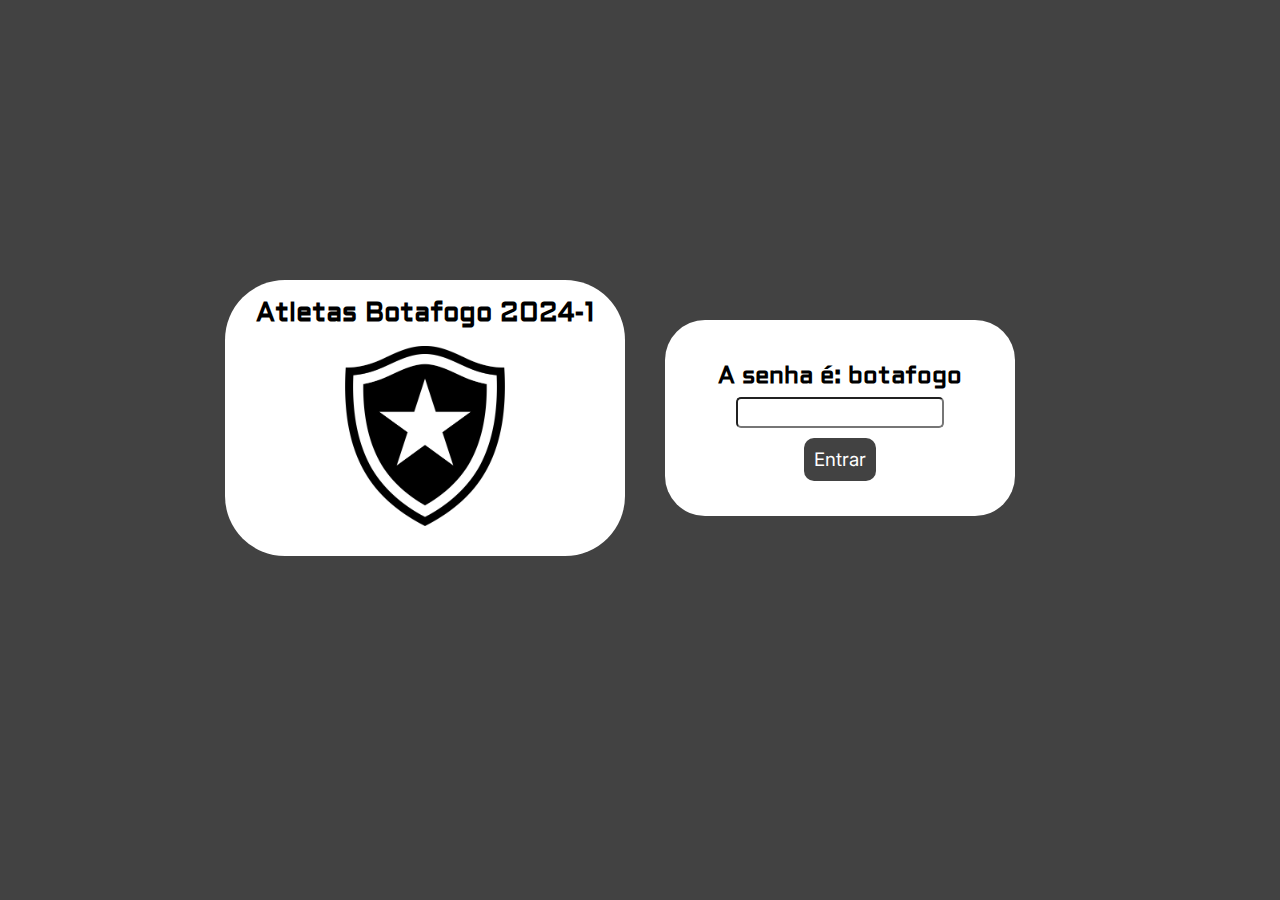
<file: index.html>
<!DOCTYPE html>
<html lang="pt-br">
<head>
    <meta charset="UTF-8">
    <meta name="viewport" content="width=device-width, initial-scale=1.0">
    <title>Botafogo</title>
    <link rel="icon" href="escudo.png" sizes="16x16">
    <script src="sha256.mjs"></script>
    <script src="js/script.js"></script>
    <link rel="stylesheet" href="css/style.css">
</head>
<body>
    <div id="tudao">
        <div id="quadrado1">
            <h1 id="titulo">Atletas Botafogo 2024-1</h1>
            <img id="escudo" src="escudo.png">
        </div>
        <div id="quadrado2">
            <h2 id="titulo">A senha é: botafogo</h2>
            <input type="password" id="password">
            <button id="login" onclick="verificaSenha()" ondblclick="vereficacaodelogado()">Entrar</button>
        </div>
    </div>
        
</body>
</html>
</file>
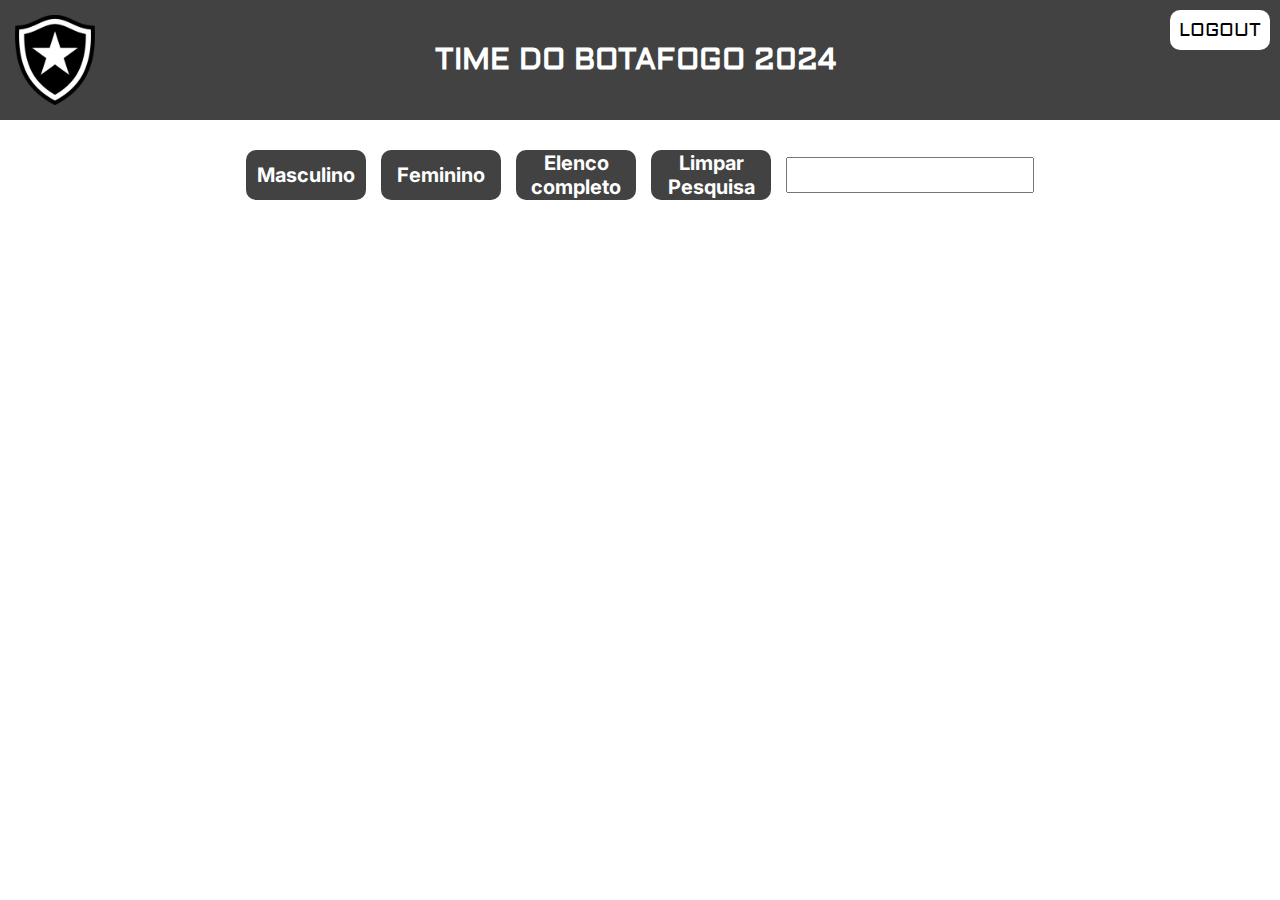
<file: paginalogin.html>
<!DOCTYPE html>
<html lang="pt-br">
<head>
    <meta charset="UTF-8">
    <meta name="viewport" content="width=device-width, initial-scale=1.0">
    <title>Atletas Botafogo</title>
    <link rel="stylesheet" href="css/paginalogin.css">
    <script type="text/javascript" src="js/script.js" defer></script>
</head>
<body>
    <header>
        <img id="escudo" src="escudo.png" alt="">
        <p id="title">TIME DO BOTAFOGO 2024</p>
        <button id="logout" onclick="saiu()">LOGOUT</button>
    </header>
    <div id="botoes">
        <button id="botaohomi" onclick="masc()">Masculino</button>
        <button id="botaomuie" onclick="muie()">Feminino</button>
        <button id="botaotodes" onclick="semliberta()">Elenco completo</button>
        <button id="limpa" onclick="limpafil()">Limpar Pesquisa</button>
        <input type="" id="pesquisar" oninput="filtroPesquisa()">
    </div>
    <div id="container"></div>  
</body>
</html>
</file>
<file: css/style.css>
@import url('https://fonts.googleapis.com/css2?family=Roboto+Slab:wght@100..900&family=Roboto:ital,wght@0,100;0,300;0,400;0,500;0,700;0,900;1,100;1,300;1,400;1,500;1,700;1,900&display=swap');
@import url('https://fonts.googleapis.com/css2?family=Inter:ital,opsz,wght@0,14..32,100..900;1,14..32,100..900&display=swap');
@import url('https://fonts.googleapis.com/css2?family=Aldrich&display=swap');
* {
    margin: 0;
}

h1, h2, h3, h4, h5, h6 {
    font-family: "Aldrich", serif;
    margin: 6px;
}

h1 {
    font-size: 20pt;
    text-align: center;
    padding: 10px;
}

h2 {
    text-align: center;
}

body{
    background-color: #424242;
}

#tudao {
    display: flex;
    flex-direction: row;
    justify-content: center;
    padding-top: 200px;
    margin: 80px;
}

#escudo {
    width: 160px;
    height: auto;
}

#password{
    border-radius: 5px;
    font-size: 16pt;
    margin-bottom: 10px;
    max-width: 200px;
}

#login{
    border: none;
    font-size: 14pt;
    background-color: #424242;
    color: white;
    border-radius: 10px;
    padding: 10px;
    font-family: "Inter";
}

#quadrado1 {
    display: flex;
    align-items: center;
    flex-direction: column;
    background-color: white;
    width: 400px;
    padding-bottom: 30px;
    border-radius: 60px;
}

#quadrado2 {
    display: flex;
    align-items: center;
    justify-content: center;
    flex-direction: column;
    background-color: white;
    width: 350px;
    border-radius: 40px;
    margin: 40px;
}

@media screen and (max-width: 768px) {
    #tudao {
        padding-top: 0px;
        margin: 30px;
        display: flex;
        flex-direction: column;
        align-items: center;
    }
    #escudo {
        width: 80px;
        height: auto;
    }
    #quadrado1 {
        width: 200px;
        padding-bottom: 20px;
        margin: 8px;
    }
    h1 {
        max-width: 160px;
        display: flex;
        text-align: center;
        font-size: 12pt;
    }
    #quadrado2 {
        margin: 0;
        width: 200px;
        margin: 8px;
    }
    #password {
        font-size: 12pt;
        max-width: 80px;
    }
    h2 {
        font-size: 10pt;
    }
    #login {
        font-size: 10pt;
        margin-bottom: 10px;
    }
}
</file>
<file: css/paginalogin.css>
@import url('https://fonts.googleapis.com/css2?family=Inter:ital,opsz,wght@0,14..32,100..900;1,14..32,100..900&family=Roboto+Slab:wght@100..900&family=Roboto:ital,wght@0,100;0,300;0,400;0,500;0,700;0,900;1,100;1,300;1,400;1,500;1,700;1,900&display=swap');
@import url('https://fonts.googleapis.com/css2?family=Roboto+Slab:wght@100..900&family=Roboto:ital,wght@0,100;0,300;0,400;0,500;0,700;0,900;1,100;1,300;1,400;1,500;1,700;1,900&display=swap');
@import url('https://fonts.googleapis.com/css2?family=Aldrich&family=Inter:ital,opsz,wght@0,14..32,100..900;1,14..32,100..900&family=Roboto+Slab:wght@100..900&family=Roboto:ital,wght@0,100;0,300;0,400;0,500;0,700;0,900;1,100;1,300;1,400;1,500;1,700;1,900&display=swap');

* {
    margin: 0;
}

/*img {
    width: 216px;
    height: 324px;
}*/

img{
    width: 270px;
    height: 405px;
}

header {
    background-color: #424242;
    display: flex;
    flex-direction: row;        
    justify-content: space-between;
}

h1{
    font-size: 14pt;
    padding: 30px;
    height: 40px;
}

#title{
    color: white;
    font-family: "Aldrich", sans-serif;
    font-weight: bold;
    display: flex;
    align-items: center;
    text-align: center;
    font-size: 30px;
}

#logout {
    margin: 10px;
    width: 100px;
    height: 40px;
    border: none;
    color: black;
    background-color: white;
    border-radius: 10px;
    display: flex;
    align-items: center;
    justify-items: center;
    justify-content: center;
    font-size: 14pt;
    font-family: "Aldrich", sans-serif;
}

#escudo {
    margin: 15px;
    width: 80px;
    height: auto;
}

#container {
    margin: auto;
    display: flex;
    flex-wrap: wrap;
    gap: 15px;
    justify-content: center;
    text-align: center;
    max-width: 1400px;
}

.cartao {
    color: white;
    background-color: #424242;
    padding: 15px;
    display: flex;
    align-items: center;
    justify-content: flex;
    justify-items: center;
    flex-wrap: wrap;
    flex-direction: column;
    border: 3px solid black;
    border-radius: 15px;
    max-width: 18em;
    min-width: 18em;
    text-align: center;
    font-family: "Aldrich", sans-serif;
}

.cartao:hover {
    background-color: black;
}

#botoes {
    display: flex;
    justify-content: center;
    align-items: center;
    margin: 30px;
    gap: 15px;
}

#botaohomi {
    font-family: "Inter", sans-serif;
    border: none;
    border-radius: 10px;
    background-color: #424242;
    color: white;
    font-weight: bold;
    width: 120px;
    height: 50px;
    font-size: 15pt;
}

#botaohomi:hover {
    background-color: black;
}

#botaomuie {
    font-family: "Inter", sans-serif;
    border: none;
    border-radius: 10px;
    background-color: #424242;
    color: white;
    font-weight: bold;
    width: 120px;
    height: 50px;
    font-size: 15pt;
}

#botaomuie:hover {
    background-color: black;
}

#botaotodes {
    font-family: "Inter", sans-serif;
    border: none;
    border-radius: 10px;
    background-color: #424242;
    color: white;
    font-weight: bold;
    width: 120px;
    height: 50px;
    font-size: 15pt;
}

#botaotodes:hover {
    background-color: black;
}

#limpa {
    font-family: "Inter", sans-serif;
    border: none;
    border-radius: 10px;
    background-color: #424242;
    color: white;
    font-weight: bold;
    width: 120px;
    height: 50px;
    font-size: 15pt;
}

#limpa:hover {
    background-color: black;
}

#pesquisar {
    font-size: 13pt;
    width: 240px;
    height: 30px;
}

@media screen and (max-width: 768px) { 
    #escudo {
        margin: 0;
        margin-left: 6px;
        width: 50px;
        height: auto;
    }
    #botaohomi {
        width: 50px;
        height: 40px;
        font-size: 8px;
        text-align: center;
    }
    #botaomuie {
        width: 50px;
        height: 40px;
        font-size: 9px;
        text-align: center;
    }
    #botaotodes {
        width: 50px;
        height: 40px;
        font-size: 9px;
        text-align: center;
    }
    #limpa {
        width: 50px;
        height: 40px;
        font-size: 9px;
        text-align: center;
    }
    #botoes {
        display: flex;
        align-items: center;
        justify-content: center;
        margin: 10px;
        gap: 5px;
    }
    #pesquisar {
        font-size: 8pt;
        width: 70px;
        height: 15px;
    }
    #logout {
        margin-right: 0px;
        width: 80px;
        height: 20px;
        font-size: 6pt;
    }
    #title{
        font-size: 8pt;
    }
    header {
        justify-content: center;
        align-items: center;
    }
    .cartao {
        max-width: 13em;
        min-width: 13em;
    }
    #container {
        max-width: 30em;
    }
    img {
        width: 160px;
        height: auto;
    }
    h1 {
        padding: 15px;
        font-size: 10pt;
    }
}

@media screen and (min-width: 769px) {
    .cartao {
        max-width: 13em;
        min-width: 13em;
    }
    img {
        width: 200px;
        height: auto;
    }
    #container{
        gap: 18px;
    }   
    h1{
        font-size: 13px;
        padding: 14px;
        height: 40px;
    }
}

@media screen and (min-width: 1025px) {
    #container{
        gap: 14px;
        max-width: 1025px;
    }
    .cartao {
        max-width: 200px;
        min-width: 200px;
    }
}

@media screen and (min-width: 1301px) {
    #container {
        max-width: 1400px;
    }
}
</file>
